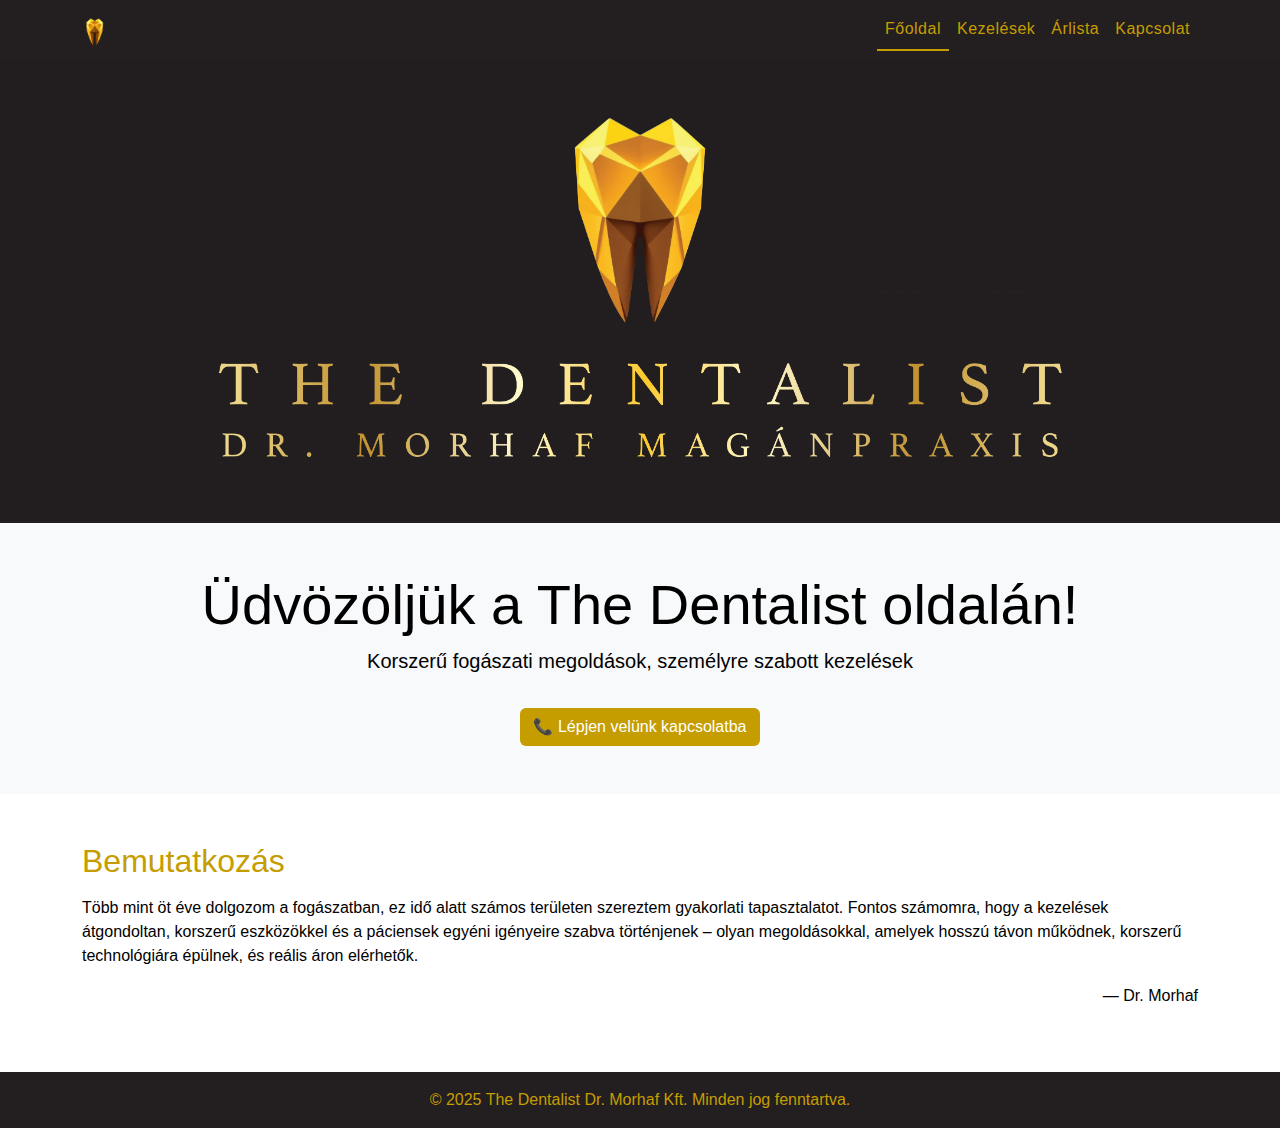
<file: index.html>
<!--Webdesign & fejlesztés: Szani József-->
<!DOCTYPE html>
<html lang="hu">

<head>
  <!-- Alapbeállítások -->
  <meta charset="UTF-8">
  <meta name="viewport" content="width=device-width, initial-scale=1.0">

  <!-- Oldal címe (keresőben, böngészőfülön) -->
  <title>The Dentalist – Modern fogászat Budapesten</title>

  <!-- Keresőoptimalizálás (Google leírás) -->
  <meta name="description" content="Modern, megbízható fogászat Budapesten. Szolgáltatásaink: esztétikai fogászat, szájhigiénia, implantáció.">

  <!-- Open Graph (Facebook, Messenger, stb. megosztáshoz) -->
  <meta property="og:title" content="The Dentalist – Modern fogászat Budapesten">
  <meta property="og:description" content="Esztétikai és korszerű fogászati kezelések bizalommal, Budapesten.">
  <meta property="og:image" content="https://thedentalist.hu/assets/hero.png">
  <meta property="og:url" content="https://thedentalist.hu/index.html">
  <meta property="og:type" content="website">

  <!-- CSS & Design -->
  <link href="https://cdn.jsdelivr.net/npm/bootstrap@5.3.0/dist/css/bootstrap.min.css" rel="stylesheet">
  <link href="assets/style.css" rel="stylesheet">

  <!-- Favicon (böngészőfül ikon) -->
  <link rel="icon" href="assets/logo.png" type="image/png">
</head>

<body>
  <nav class="navbar navbar-expand-lg">
    <div class="container">
      <a class="navbar-brand" href="index.html">
        <img src="assets/logo-transparent.png" alt="The Dentalist logó" height="30" class="d-inline-block align-text-top">
      </a>
      <button class="navbar-toggler" type="button" data-bs-toggle="collapse" data-bs-target="#mainNavbar" aria-controls="mainNavbar" aria-expanded="false" aria-label="Menü">
        <span class="navbar-toggler-icon"></span>
      </button>
      <div class="collapse navbar-collapse" id="mainNavbar">
        <ul class="navbar-nav ms-auto">
          <li class="nav-item"><a class="nav-link active" href="index.html">Főoldal</a></li>
          <li class="nav-item"><a class="nav-link" href="kezelesek.html">Kezelések</a></li>
          <li class="nav-item"><a class="nav-link" href="arlista.html">Árlista</a></li>
          <li class="nav-item"><a class="nav-link" href="kapcsolat.html">Kapcsolat</a></li>
        </ul>
      </div>
    </div>
  </nav>

  <header>
    <img src="assets/hero.jpg" alt="brand-intro" class="img-fluid">
  </header>

  <header class="text-center py-5 bg-light">
    <div class="container">
      <h2 class="display-4">Üdvözöljük a The Dentalist oldalán!</h2>
      <p class="lead">Korszerű fogászati megoldások, személyre szabott kezelések</p>
      <a href="kapcsolat.html" class="btn btn-gold mt-3">📞 Lépjen velünk kapcsolatba</a>
    </div>
  </header>



  <section class="py-5">
    <div class="container">
      <h2 class="section-title">Bemutatkozás</h2>
      <p>Több mint öt éve dolgozom a fogászatban, ez idő alatt számos területen szereztem gyakorlati tapasztalatot.
        Fontos számomra, hogy a kezelések átgondoltan, korszerű eszközökkel és a páciensek egyéni igényeire szabva
        történjenek – olyan megoldásokkal, amelyek hosszú távon működnek, korszerű technológiára épülnek, és reális áron
        elérhetők.</p>
      <p class="text-end">— Dr. Morhaf</p>
    </div>
  </section>

  <footer class="text-center py-3">
    <p class="mb-0">&copy; 2025 The Dentalist Dr. Morhaf Kft. Minden jog fenntartva.</p> 
  </footer>
  
  <script src="https://cdn.jsdelivr.net/npm/bootstrap@5.3.0/dist/js/bootstrap.bundle.min.js"></script>
</body>

</html>
</file>
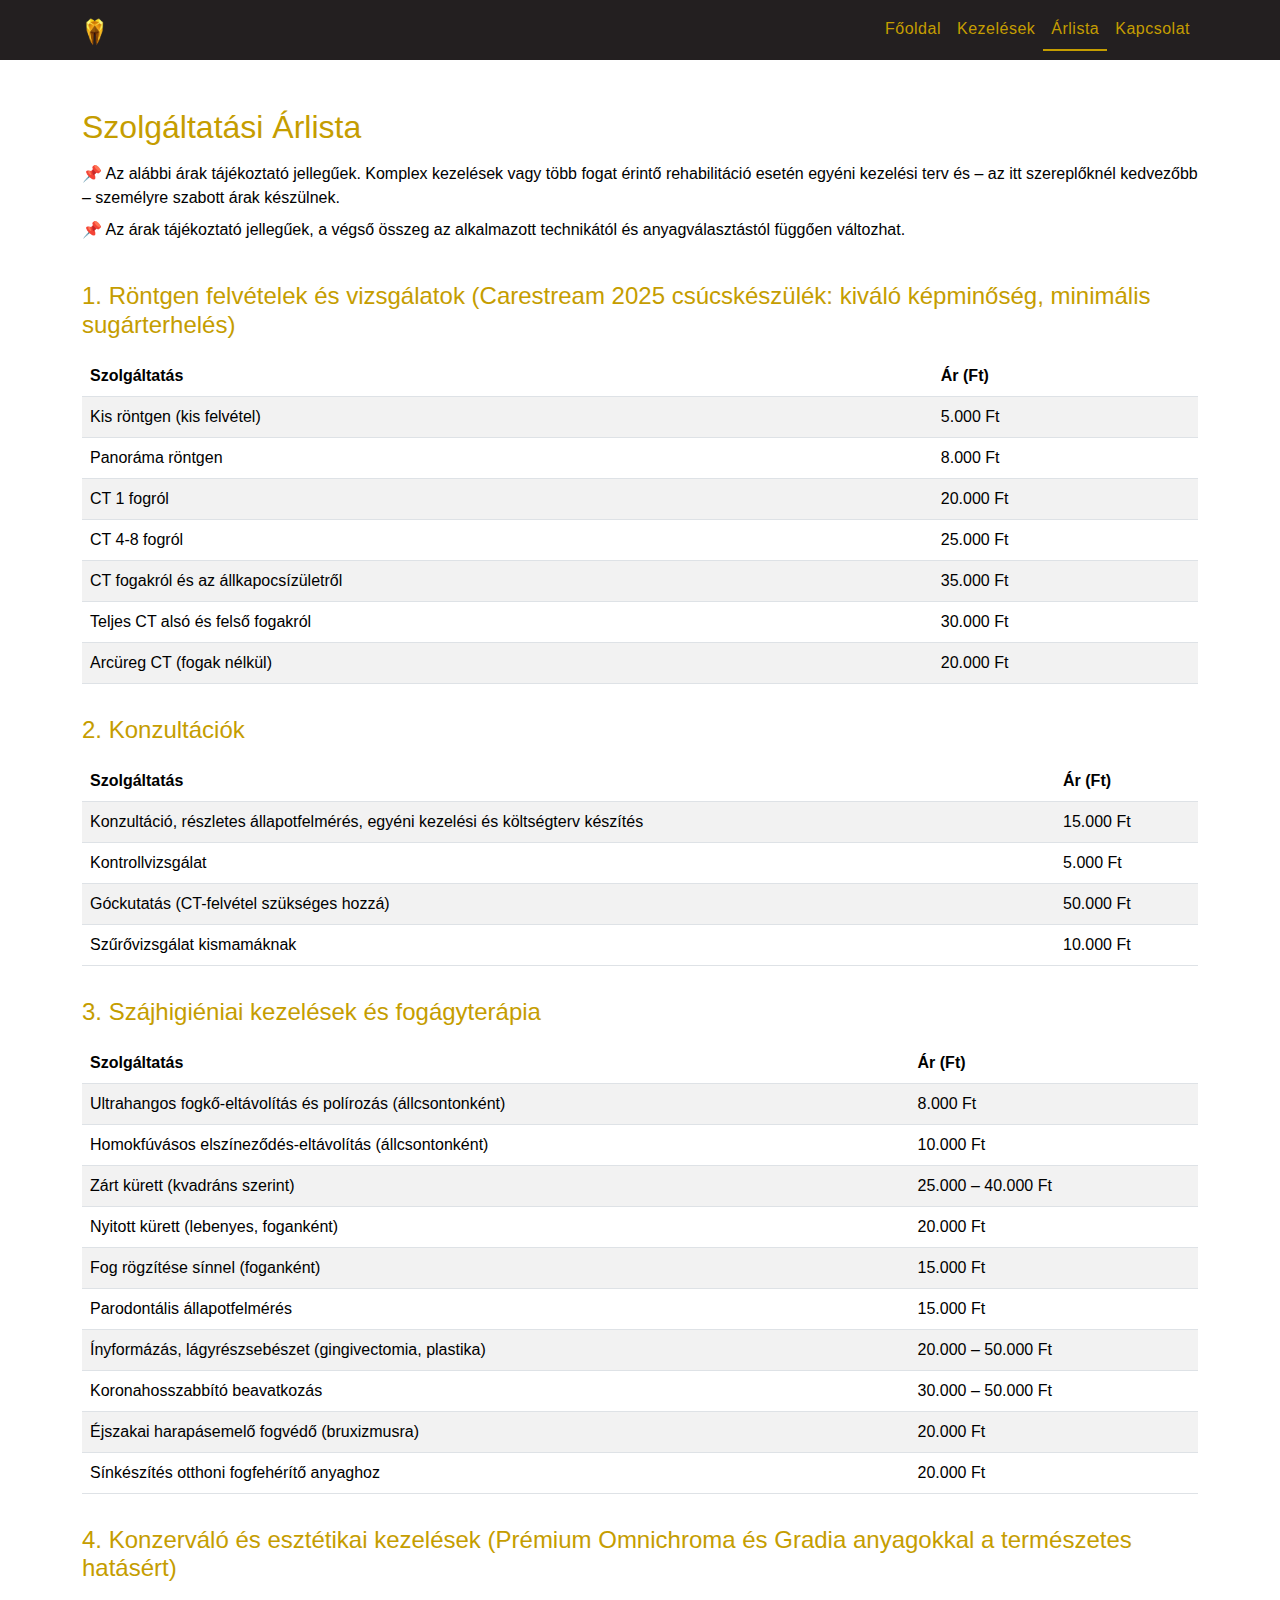
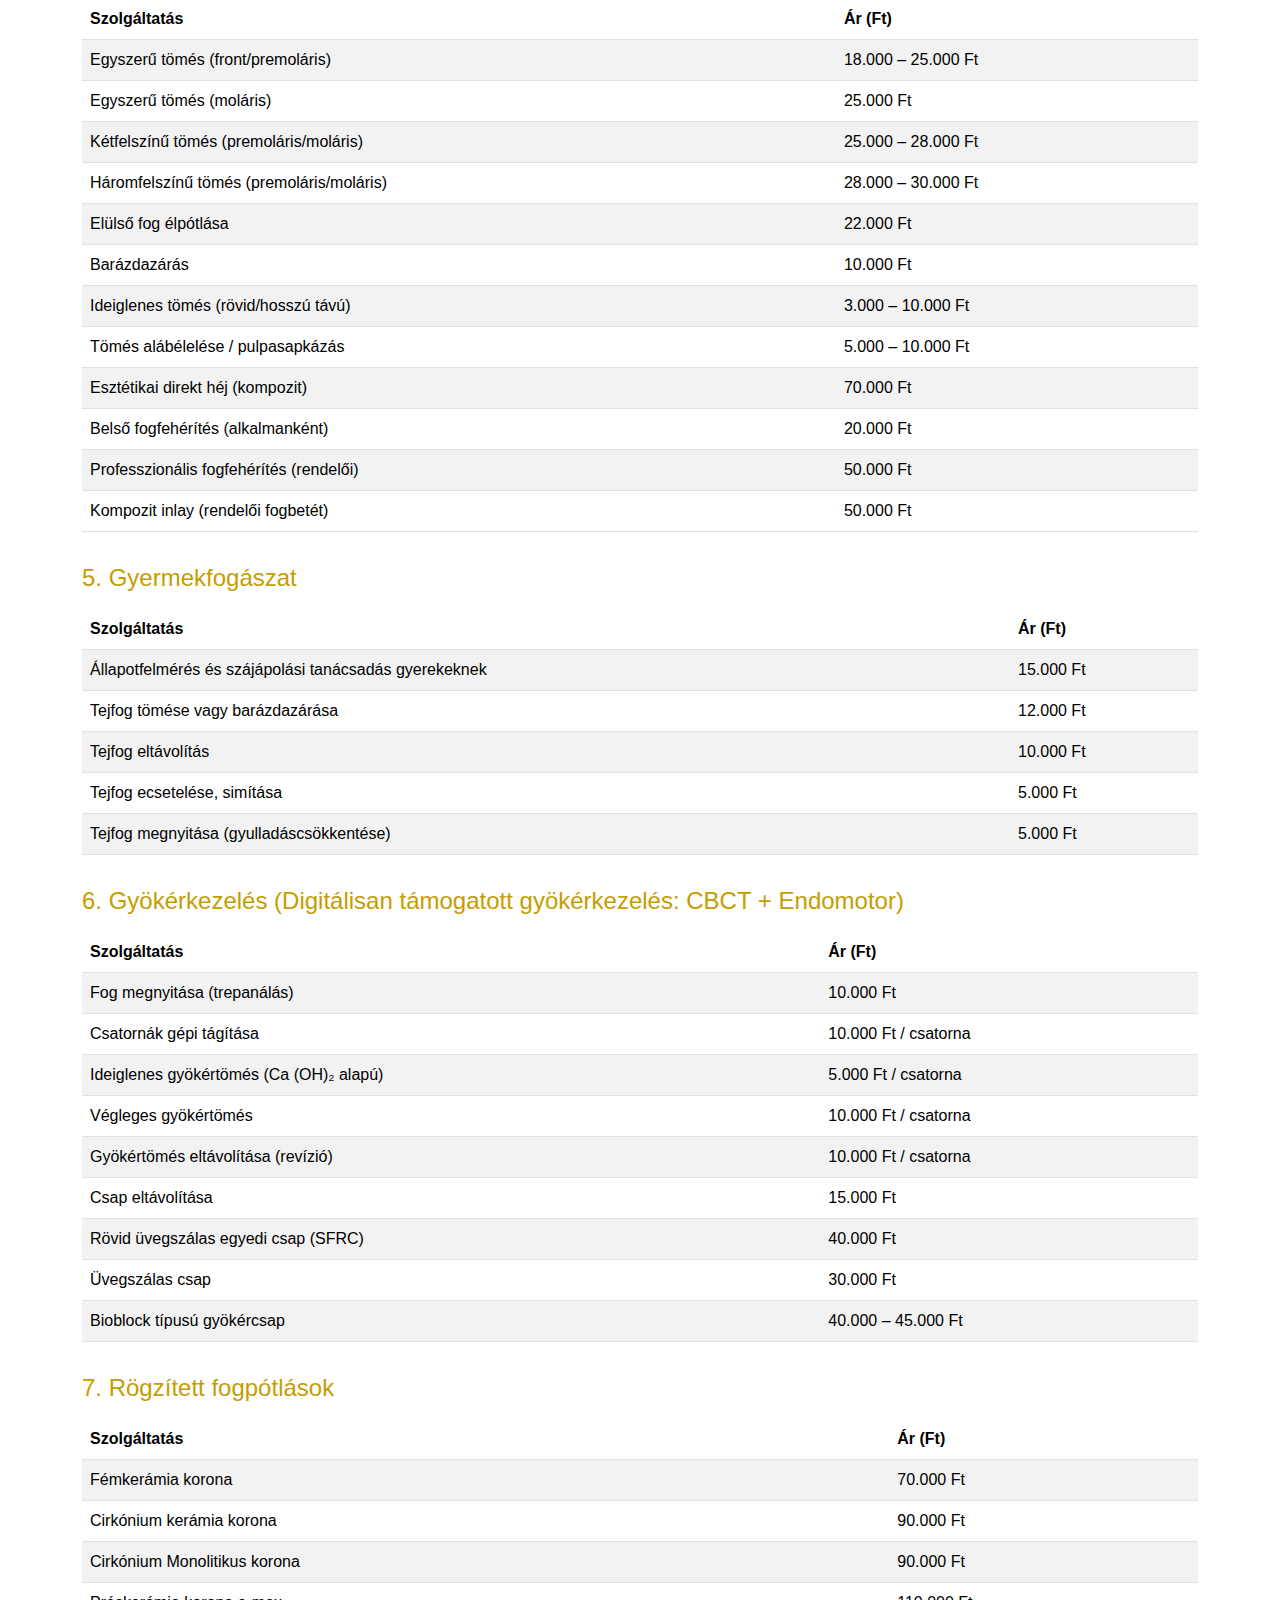
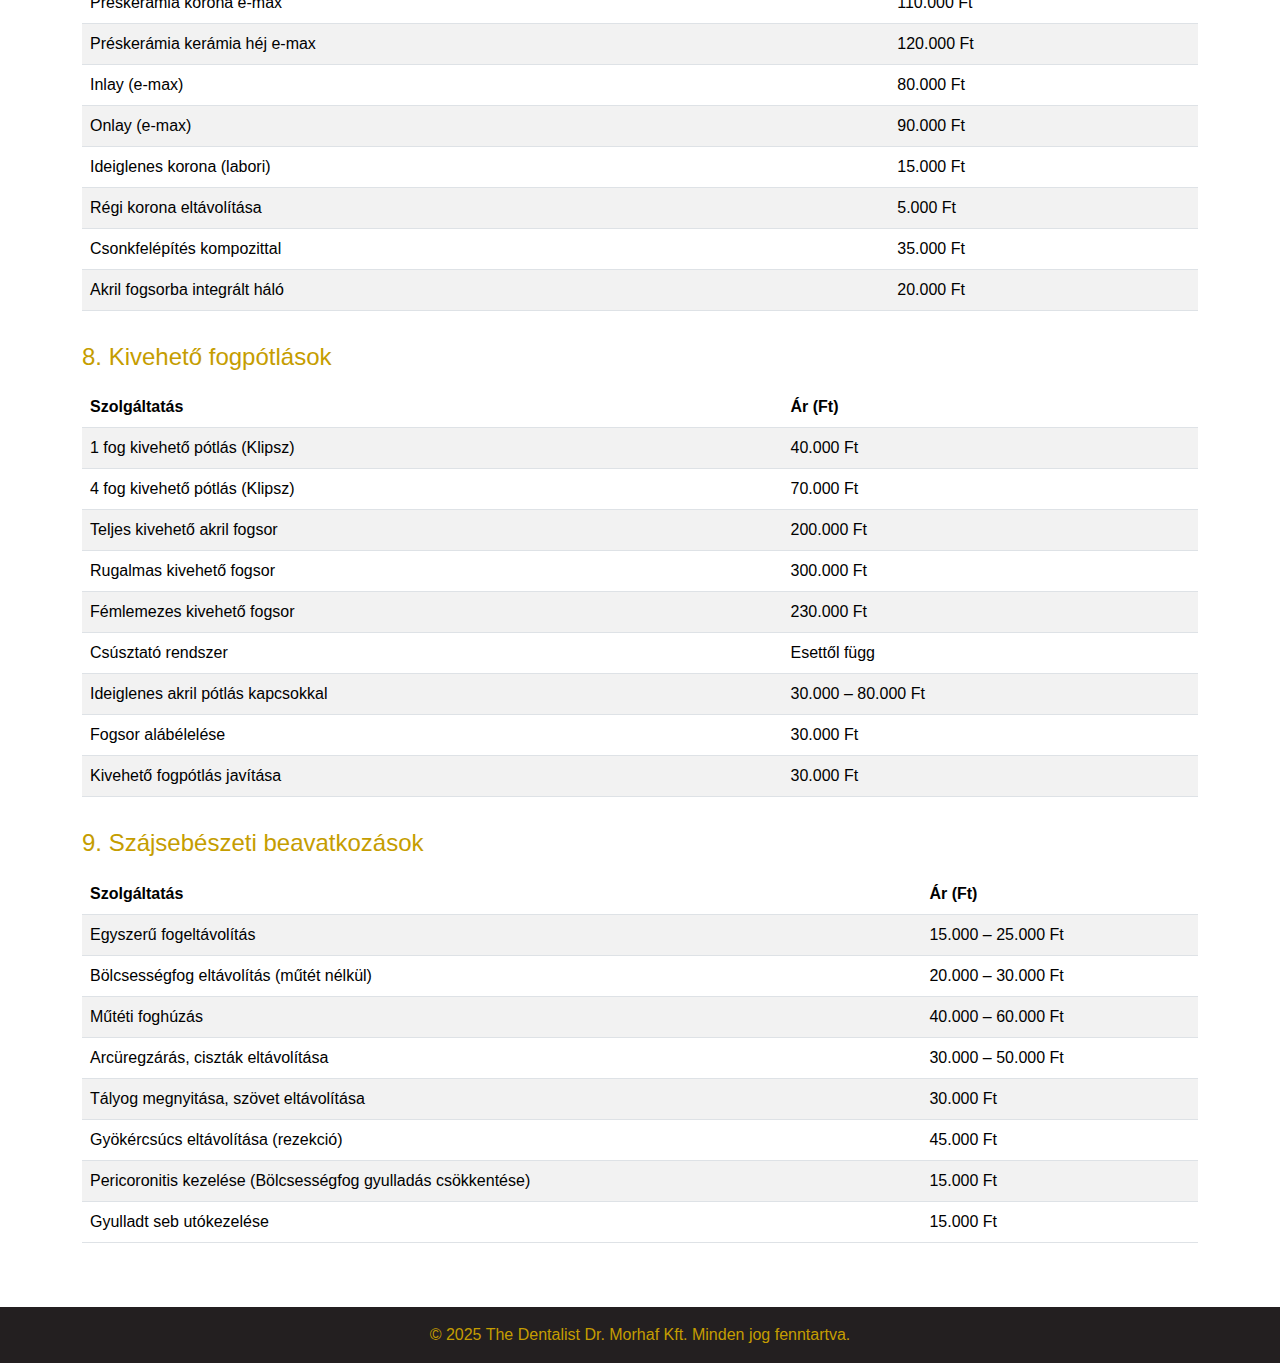
<file: arlista.html>
<!--Webdesign & fejlesztés: Szani József-->
<!DOCTYPE html>
<html lang="hu">

<head>
  <meta charset="UTF-8">
  <meta name="viewport" content="width=device-width, initial-scale=1.0">
  <title>Árlista - The Dentalist</title>
  <link href="https://cdn.jsdelivr.net/npm/bootstrap@5.3.0/dist/css/bootstrap.min.css" rel="stylesheet">
  <link href="assets/style.css" rel="stylesheet">
  <link rel="icon" href="assets/logo.png" type="image/png">
</head>

<body>
  <nav class="navbar navbar-expand-lg">
    <div class="container">
      <a class="navbar-brand" href="index.html">
        <img src="assets/logo-transparent.png" alt="The Dentalist logó" height="30" class="d-inline-block align-text-top">
      </a>
      <button class="navbar-toggler" type="button" data-bs-toggle="collapse" data-bs-target="#mainNavbar" aria-controls="mainNavbar" aria-expanded="false" aria-label="Menü">
        <span class="navbar-toggler-icon"></span>
      </button>
      <div class="collapse navbar-collapse" id="mainNavbar">
        <ul class="navbar-nav ms-auto">
          <li class="nav-item"><a class="nav-link" href="index.html">Főoldal</a></li>
          <li class="nav-item"><a class="nav-link" href="kezelesek.html">Kezelések</a></li>
          <li class="nav-item"><a class="nav-link active" href="arlista.html">Árlista</a></li>
          <li class="nav-item"><a class="nav-link" href="kapcsolat.html">Kapcsolat</a></li>
        </ul>
      </div>
    </div>
  </nav>

  <section class="py-5">
    <div class="container" id="arlista">
      <h2 class="section-title">Szolgáltatási Árlista</h2>
      <p class="mb-2">📌 Az alábbi árak tájékoztató jellegűek. Komplex kezelések vagy több fogat érintő rehabilitáció esetén egyéni kezelési terv és – az itt szereplőknél kedvezőbb – személyre szabott árak készülnek.</p>
      <p class="mb-4">📌 Az árak tájékoztató jellegűek, a végső összeg az alkalmazott technikától és anyagválasztástól függően változhat.</p>

      <div id="price-tables"></div>
    </div>
  </section>

  <footer class="text-center py-3">
    <p class="mb-0">&copy; 2025 The Dentalist Dr. Morhaf Kft. Minden jog fenntartva.</p>
  </footer>

  <script src="https://cdn.jsdelivr.net/npm/bootstrap@5.3.0/dist/js/bootstrap.bundle.min.js"></script>
  <script src="assets/scripts.js"></script>
</body>

</html>
</file>
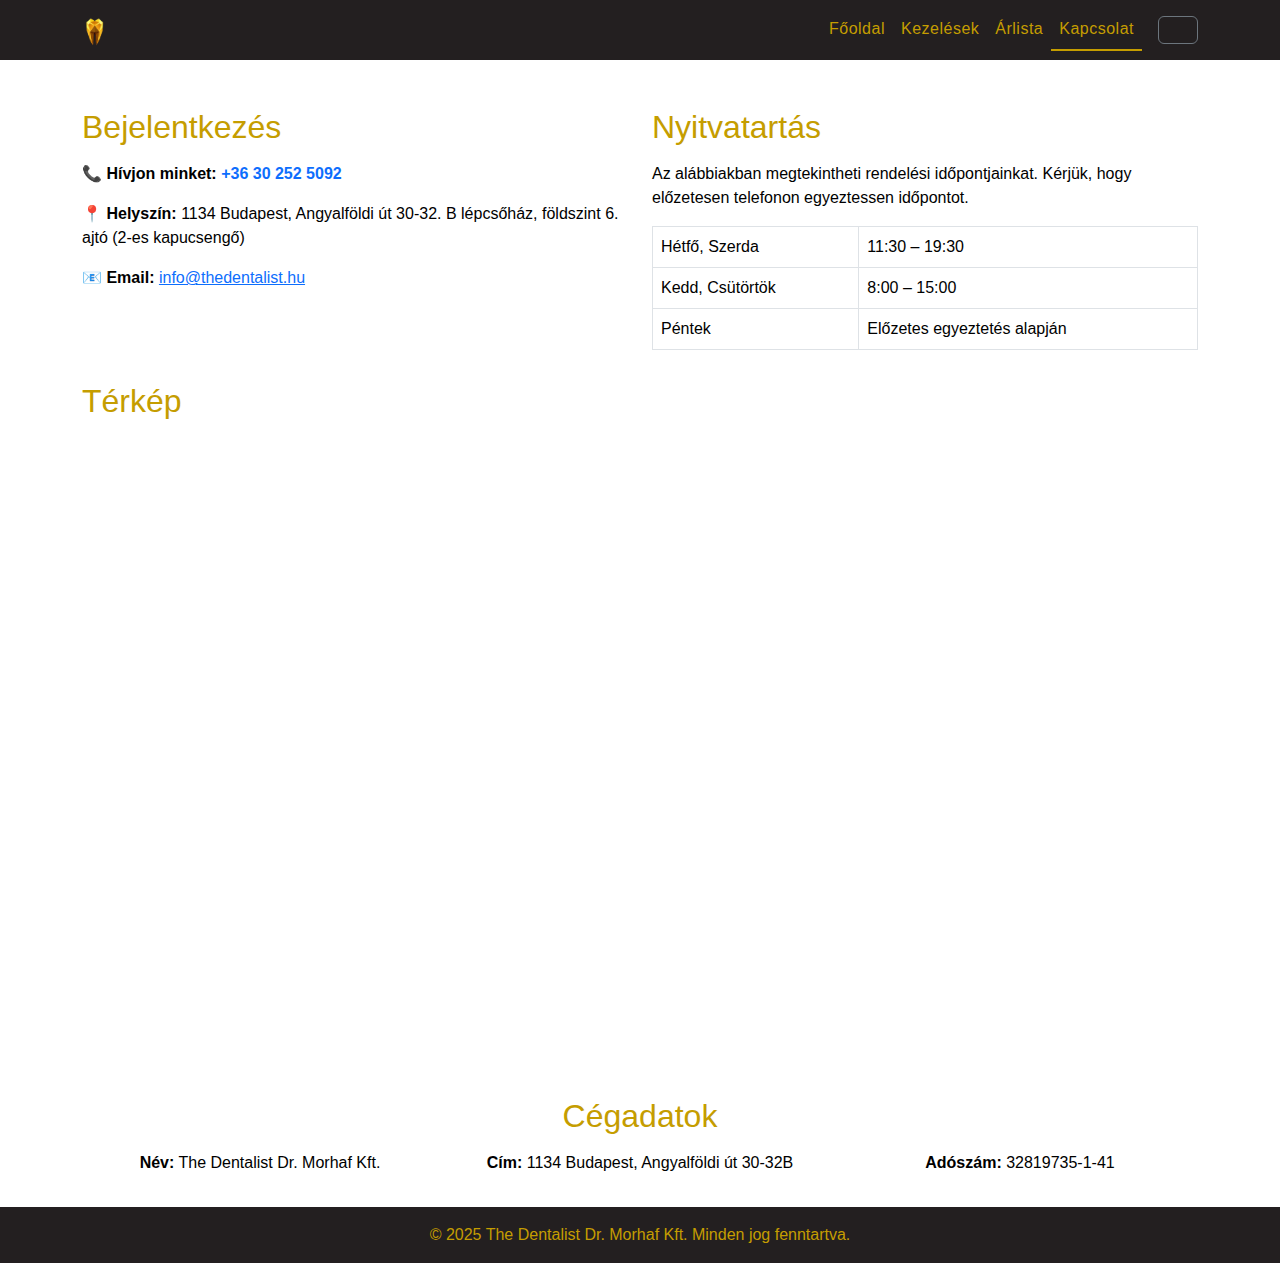
<file: contact.html>
<!--Webdesign & fejlesztés: Szani József-->
<!DOCTYPE html>
<html lang="hu">

<head>
    <meta charset="UTF-8">
    <meta name="viewport" content="width=device-width, initial-scale=1.0">
    <title data-i18n="contact-title">Kapcsolat - The Dentalist</title>
    <link href="https://cdn.jsdelivr.net/npm/bootstrap@5.3.0/dist/css/bootstrap.min.css" rel="stylesheet">
    <link href="assets/style.css" rel="stylesheet">
    <link rel="icon" href="assets/logo.png" type="image/png">
</head>

<body>
    <nav class="navbar navbar-expand-lg">
        <div class="container">
            <a class="navbar-brand" href="index.html">
                <img src="assets/logo-transparent.png" alt="The Dentalist logó" height="30"
                    class="d-inline-block align-text-top">
            </a>
            <button class="navbar-toggler" type="button" data-bs-toggle="collapse" data-bs-target="#mainNavbar"
                aria-controls="mainNavbar" aria-expanded="false" aria-label="Menü">
                <span class="navbar-toggler-icon"></span>
            </button>
            <div class="collapse navbar-collapse" id="mainNavbar">
                <ul class="navbar-nav ms-auto">
                    <li class="nav-item"><a class="nav-link" href="index.html" data-i18n="menu-home">Főoldal</a></li>
                    <li class="nav-item"><a class="nav-link" href="treatments.html" data-i18n="menu-treatments">Kezelések</a>
                    </li>
                    <li class="nav-item"><a class="nav-link" href="prices.html" data-i18n="menu-prices">Árlista</a>
                    </li>
                    <li class="nav-item"><a class="nav-link active" href="contact.html" data-i18n="menu-contact">Kapcsolat</a>
                    </li>
                </ul>
                <div class="d-flex ms-3">
                    <button id="lang-toggle" class="btn btn-outline-secondary lang-btn"></button>
                </div>
            </div>
        </div>
    </nav>

    <div class="container pt-5">
        <div class="row g-4">
            <div class="col-md-6">
                <h2 class="section-title" data-i18n="contact-booking-title">Bejelentkezés</h2>
                <p><strong data-i18n="contact-phone-label">📞 Hívjon minket:</strong> <a href="tel:+36302525092" class="phone-link">+36 30 252 5092</a>
                </p>
                <p><strong data-i18n="contact-location-label">📍 Helyszín:</strong> <span data-i18n="contact-location">1134 Budapest, Angyalföldi út 30-32. B lépcsőház, földszint 6. ajtó (2-es kapucsengő)</span>
                </p>
                <p><strong data-i18n="contact-email-label">📧 Email:</strong> <a href="mailto:info@thedentalist.hu">info@thedentalist.hu</a>
                </p>
            </div>
            <div class="col-md-6">
                <h2 class="section-title" data-i18n="contact-hours-title">Nyitvatartás</h2>
                <p data-i18n="contact-hours-intro">Az alábbiakban megtekintheti rendelési időpontjainkat. Kérjük, hogy előzetesen telefonon egyeztessen időpontot.</p>
                <table class="table table-bordered" id="nyitvatartas">
                    <tbody>
                        <tr>
                            <td data-i18n="contact-hours-monwed">Hétfő, Szerda</td>
                            <td data-i18n="contact-hours-monwed-time">11:30 – 19:30</td>
                        </tr>
                        <tr>
                            <td data-i18n="contact-hours-tuethu">Kedd, Csütörtök</td>
                            <td data-i18n="contact-hours-tuethu-time">8:00 – 15:00</td>
                        </tr>
                        <tr>
                            <td data-i18n="contact-hours-fri">Péntek</td>
                            <td data-i18n="contact-hours-fri-time">Előzetes egyeztetés alapján</td>
                        </tr>
                    </tbody>
                </table>
            </div>
        </div>
    </div>

    <section class="py-3">
        <div class="container">
            <h2 class="section-title" data-i18n="contact-map-title">Térkép</h2>
            <div class="ratio ratio-16x9">
                <iframe
                    src="https://www.google.com/maps/embed?pb=!1m18!1m12!1m3!1d2693.9613123686468!2d19.067287900000004!3d47.5296162!2m3!1f0!2f0!3f0!3m2!1i1024!2i768!4f13.1!3m3!1m2!1s0x4741db8c02c00a5b%3A0x36f20b81feb7e1c0!2sThe%20Dentalist%20Dr.%20Morhaf%20Mag%C3%A1npraxis!5e0!3m2!1hu!2hu!4v1756057943452!5m2!1hu!2hu"
                    style="border:0;" allowfullscreen="" loading="lazy" referrerpolicy="no-referrer-when-downgrade">
                </iframe>
            </div>
        </div>
    </section>

    <section class="py-3">
        <div class="container">
            <h2 class="section-title text-center" data-i18n="contact-company-title">Cégadatok</h2>
            <div class="row text-center">
                <div class="col-12 col-md-4">
                    <p><strong data-i18n="contact-company-name-label">Név:</strong> <span data-i18n="contact-company-name">The Dentalist Dr. Morhaf Kft.</span>
                    </p>
                </div>
                <div class="col-12 col-md-4">
                    <p><strong data-i18n="contact-company-address-label">Cím:</strong> <span data-i18n="contact-company-address">1134 Budapest, Angyalföldi út 30-32B</span>
                    </p>
                </div>
                <div class="col-12 col-md-4">
                    <p><strong data-i18n="contact-company-tax-label">Adószám:</strong> <span data-i18n="contact-company-tax">32819735-1-41</span>
                    </p>
                </div>
            </div>
        </div>
    </section>

    <footer class="text-center py-3">
        <p class="mb-0" data-i18n="footer-text">&copy; 2025 The Dentalist Dr. Morhaf Kft. Minden jog fenntartva.</p>
    </footer>

    <script src="https://cdn.jsdelivr.net/npm/bootstrap@5.3.0/dist/js/bootstrap.bundle.min.js"></script>
    <script src="assets/index_script.js"></script>
</body>

</html>
</file>
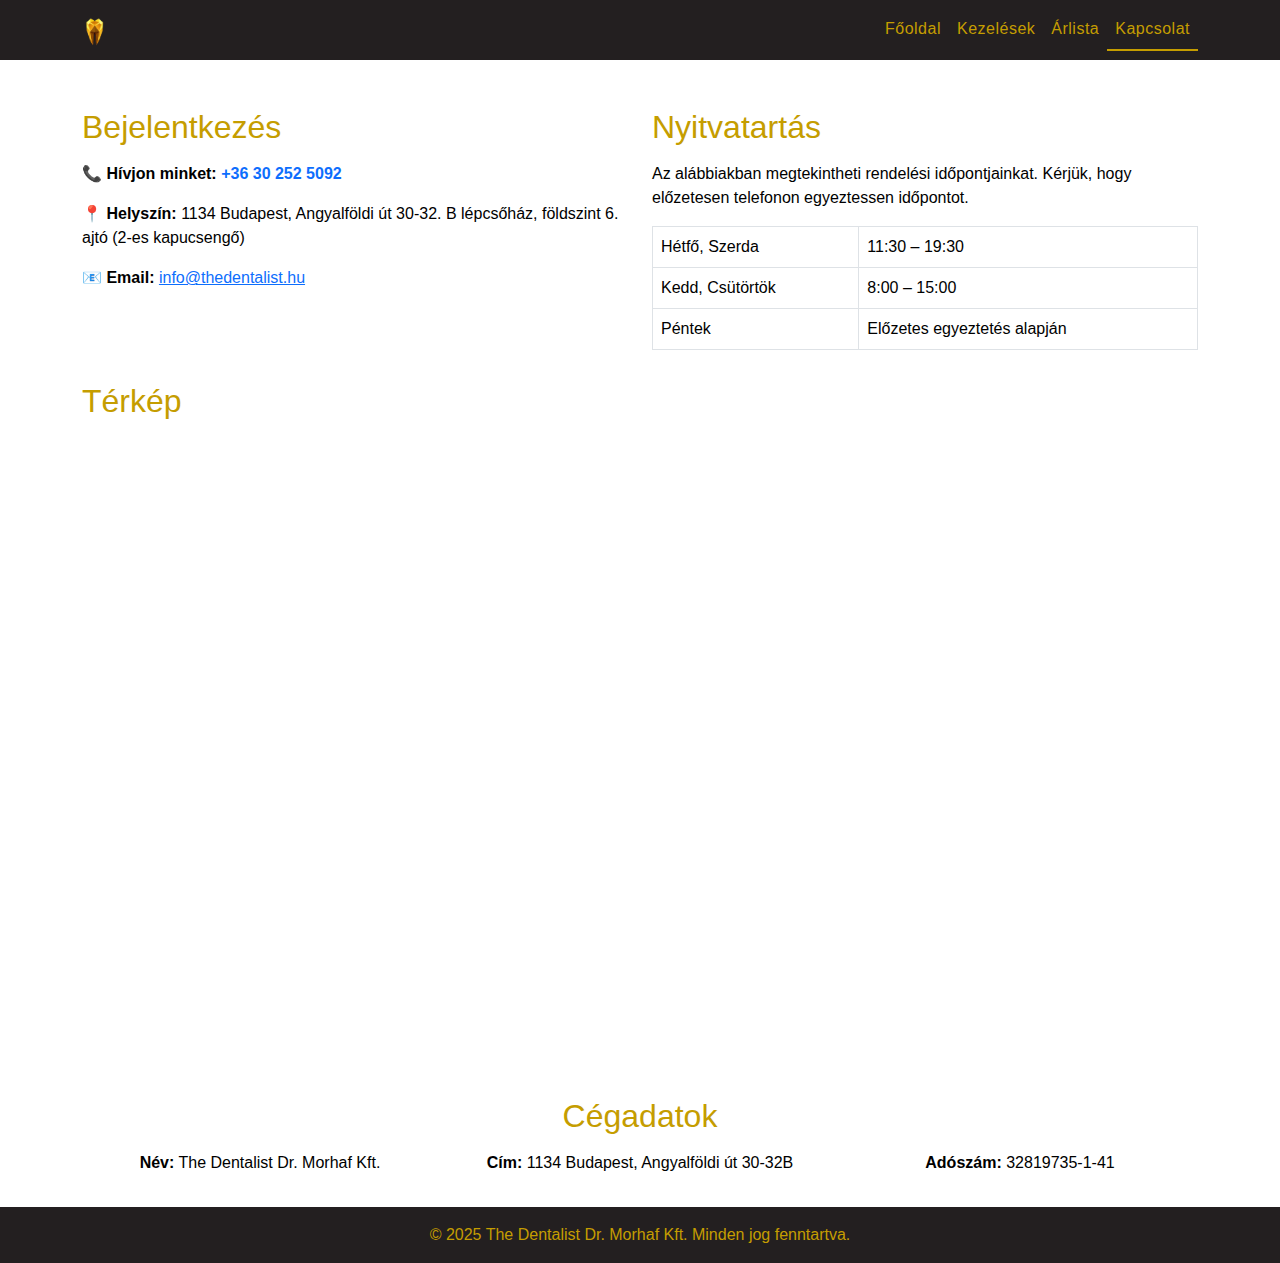
<file: kapcsolat.html>
<!--Webdesign & fejlesztés: Szani József-->
<!DOCTYPE html>
<html lang="hu">

<head>
    <meta charset="UTF-8">
    <meta name="viewport" content="width=device-width, initial-scale=1.0">
    <title>Elérhetőség - The Dentalist</title>
    <link href="https://cdn.jsdelivr.net/npm/bootstrap@5.3.0/dist/css/bootstrap.min.css" rel="stylesheet">
    <link href="assets/style.css" rel="stylesheet">
    <link rel="icon" href="assets/logo.png" type="image/png">
</head>

<body>
    <nav class="navbar navbar-expand-lg">
        <div class="container">
            <a class="navbar-brand" href="index.html">
                <img src="assets/logo-transparent.png" alt="The Dentalist logó" height="30"
                    class="d-inline-block align-text-top">
            </a>
            <button class="navbar-toggler" type="button" data-bs-toggle="collapse" data-bs-target="#mainNavbar"
                aria-controls="mainNavbar" aria-expanded="false" aria-label="Menü">
                <span class="navbar-toggler-icon"></span>
            </button>
            <div class="collapse navbar-collapse" id="mainNavbar">
                <ul class="navbar-nav ms-auto">
                    <li class="nav-item"><a class="nav-link" href="index.html">Főoldal</a></li>
                    <li class="nav-item"><a class="nav-link" href="kezelesek.html">Kezelések</a></li>
                    <li class="nav-item"><a class="nav-link" href="arlista.html">Árlista</a></li>
                    <li class="nav-item"><a class="nav-link active" href="kapcsolat.html">Kapcsolat</a></li>
                </ul>
            </div>
        </div>
    </nav>

    <div class="container pt-5">
        <div class="row g-4">
            <div class="col-md-6">
                <h2 class="section-title">Bejelentkezés</h2>
                <p><strong>📞 Hívjon minket:</strong> <a href="tel:+36302525092" class="phone-link">+36 30 252 5092</a></p>
                <p><strong>📍 Helyszín:</strong> 1134 Budapest, Angyalföldi út 30-32.
                    B lépcsőház, földszint 6. ajtó (2-es kapucsengő)</p>
                <p><strong>📧 Email:</strong> <a href="mailto:info@thedentalist.hu">info@thedentalist.hu</a></p>
            </div>
            <div class="col-md-6">
                <h2 class="section-title">Nyitvatartás</h2>
                <p>Az alábbiakban megtekintheti rendelési időpontjainkat. Kérjük, hogy előzetesen telefonon egyeztessen
                    időpontot.</p>
                <table class="table table-bordered" id="nyitvatartas">
                    <tbody>
                        <tr>
                            <td>Hétfő, Szerda</td>
                            <td>11:30 – 19:30</td>
                        </tr>
                        <tr>
                            <td>Kedd, Csütörtök</td>
                            <td>8:00 – 15:00</td>
                        </tr>
                        <tr>
                            <td>Péntek</td>
                            <td>Előzetes egyeztetés alapján</td>
                        </tr>
                    </tbody>
                </table>
            </div>
        </div>
    </div>

    <section class="py-3">
        <div class="container">
            <h2 class="section-title">Térkép</h2>
            <div class="ratio ratio-16x9">
                <iframe src="https://www.google.com/maps?q=Angyalföldi+út+30-32,+Budapest&output=embed" allowfullscreen
                    loading="lazy" referrerpolicy="no-referrer-when-downgrade" style="border:0;">
                </iframe>
            </div>
        </div>
    </section>

    <section class="py-3">
        <div class="container">
            <h2 class="section-title text-center">Cégadatok</h2>
            <div class="row text-center">
                <div class="col-12 col-md-4">
                    <p><strong>Név:</strong> The Dentalist Dr. Morhaf Kft.</p>
                </div>
                <div class="col-12 col-md-4">
                    <p><strong>Cím:</strong> 1134 Budapest, Angyalföldi út 30-32B</p>
                </div>
                <div class="col-12 col-md-4">
                    <p><strong>Adószám:</strong> 32819735-1-41</p>
                </div>
            </div>
        </div>
    </section>

    <footer class="text-center py-3">
        <p class="mb-0">&copy; 2025 The Dentalist Dr. Morhaf Kft. Minden jog fenntartva.</p>
    </footer>

    <script src="https://cdn.jsdelivr.net/npm/bootstrap@5.3.0/dist/js/bootstrap.bundle.min.js"></script>
</body>

</html>
</file>
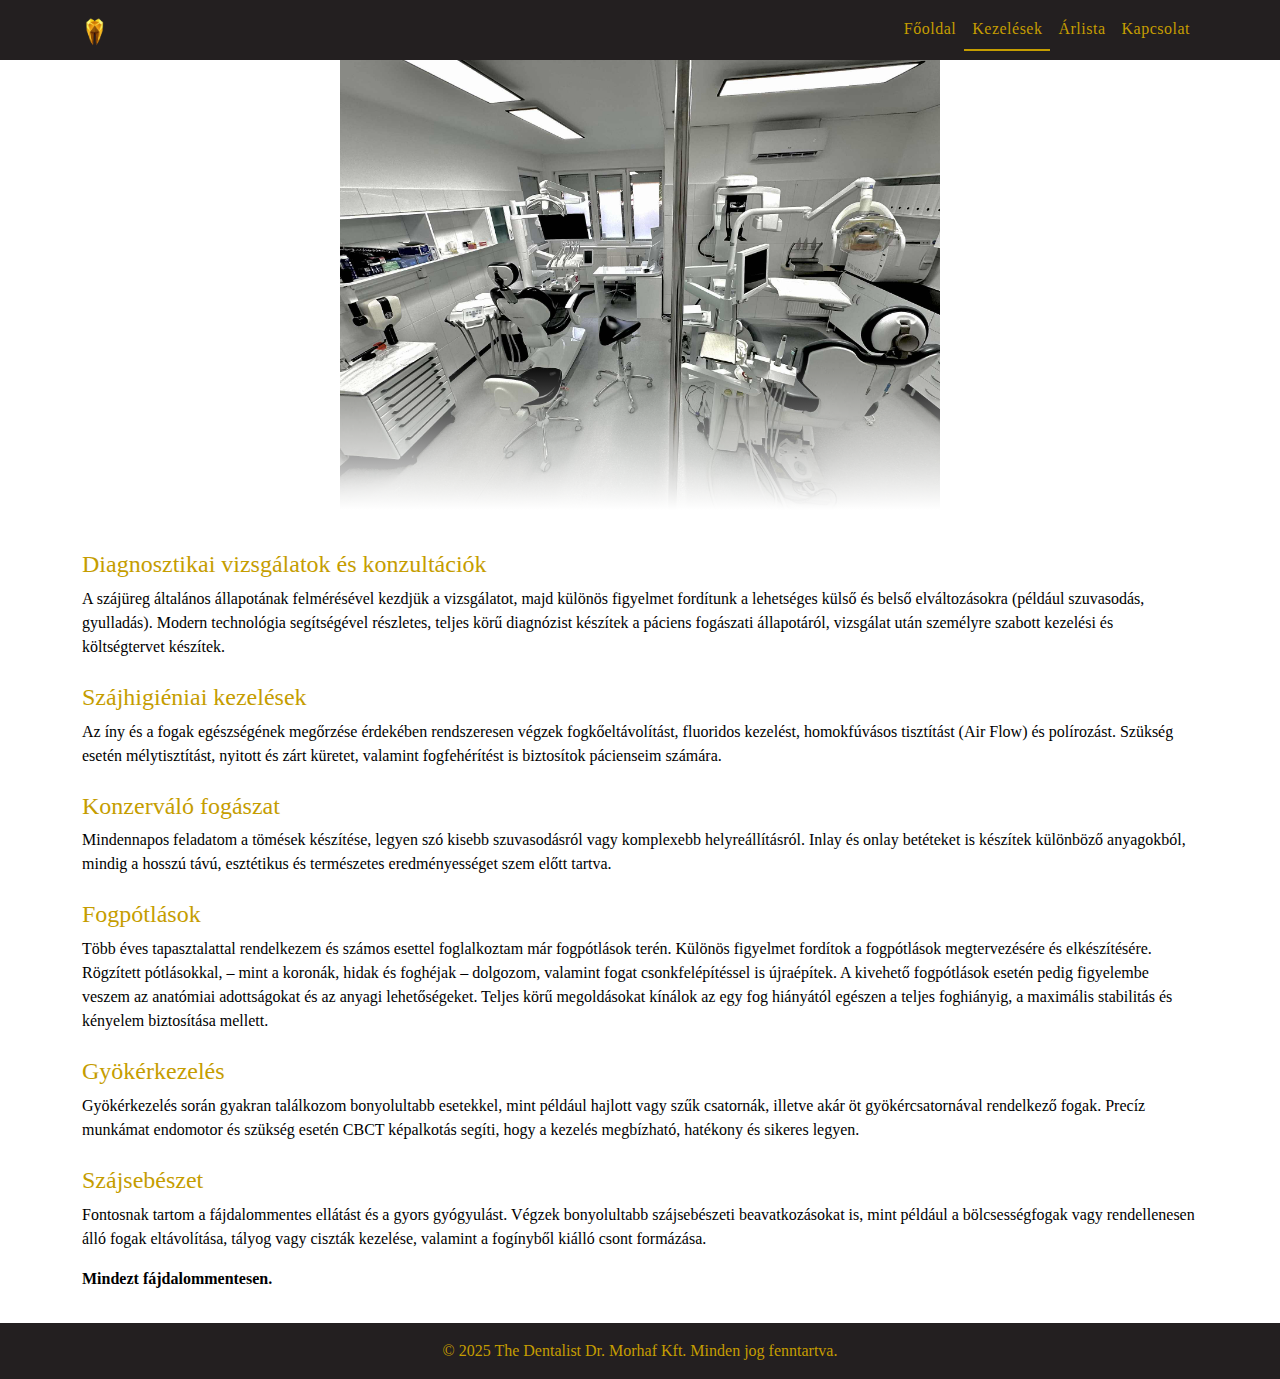
<file: kezelesek.html>
<!--Webdesign & fejlesztés: Szani József-->
<!DOCTYPE html>
<html lang="hu">

<head>
  <meta charset="UTF-8">
  <meta name="viewport" content="width=device-width, initial-scale=1.0">
  <title>Kezelések - The Dentalist</title>
  <link href="https://cdn.jsdelivr.net/npm/bootstrap@5.3.0/dist/css/bootstrap.min.css" rel="stylesheet">
  <link href="assets/style.css" rel="stylesheet">
  <link rel="icon" href="assets/logo.png" type="image/png">
  <style>
    body,
    body * {
      font-family: 'Times New Roman', Times, serif !important;
    }
  </style>
</head>

<body>
  <nav class="navbar navbar-expand-lg">
    <div class="container">
      <a class="navbar-brand" href="index.html">
        <img src="assets/logo-transparent.png" alt="The Dentalist logó" height="30"
          class="d-inline-block align-text-top">
      </a>
      <button class="navbar-toggler" type="button" data-bs-toggle="collapse" data-bs-target="#mainNavbar"
        aria-controls="mainNavbar" aria-expanded="false" aria-label="Menü">
        <span class="navbar-toggler-icon"></span>
      </button>
      <div class="collapse navbar-collapse" id="mainNavbar">
        <ul class="navbar-nav ms-auto">
          <li class="nav-item"><a class="nav-link" href="index.html">Főoldal</a></li>
          <li class="nav-item"><a class="nav-link active" href="kezelesek.html">Kezelések</a></li>
          <li class="nav-item"><a class="nav-link" href="arlista.html">Árlista</a></li>
          <li class="nav-item"><a class="nav-link" href="kapcsolat.html">Kapcsolat</a></li>
        </ul>
      </div>
    </div>
  </nav>

  <header>
    <div class="fade-image" style="position: relative; overflow: hidden;">
      <img src="assets/clinic.jpg" class="img-fluid header-image" alt="Rendelő">
      <div id="fade"></div>
    </div>
  </header>

  <section class="py-3">
    <div class="container">
      <h4 class="gold-text mt-4">Diagnosztikai vizsgálatok és konzultációk</h4>
      <p>
        A szájüreg általános állapotának felmérésével kezdjük a vizsgálatot, majd különös figyelmet fordítunk a
        lehetséges külső és belső elváltozásokra (például szuvasodás, gyulladás). Modern technológia segítségével
        részletes, teljes körű diagnózist készítek a páciens fogászati állapotáról, vizsgálat után személyre szabott
        kezelési és költségtervet készítek.
      </p>

      <h4 class="gold-text mt-4">Szájhigiéniai kezelések</h4>
      <p>
        Az íny és a fogak egészségének megőrzése érdekében rendszeresen végzek fogkőeltávolítást, fluoridos kezelést,
        homokfúvásos tisztítást (Air Flow) és polírozást. Szükség esetén mélytisztítást, nyitott és zárt küretet,
        valamint fogfehérítést is biztosítok pácienseim számára.
      </p>

      <h4 class="gold-text mt-4">Konzerváló fogászat</h4>
      <p>
        Mindennapos feladatom a tömések készítése, legyen szó kisebb szuvasodásról vagy komplexebb helyreállításról.
        Inlay és onlay betéteket is készítek különböző anyagokból, mindig a hosszú távú, esztétikus és természetes
        eredményességet szem előtt tartva.
      </p>

      <h4 class="gold-text mt-4">Fogpótlások</h4>
      <p>
        Több éves tapasztalattal rendelkezem és számos esettel foglalkoztam már fogpótlások terén. Különös figyelmet
        fordítok a fogpótlások megtervezésére és elkészítésére. Rögzített pótlásokkal, – mint a koronák, hidak és
        foghéjak – dolgozom, valamint fogat csonkfelépítéssel is újraépítek. A kivehető fogpótlások esetén pedig
        figyelembe veszem az anatómiai adottságokat és az anyagi lehetőségeket. Teljes körű megoldásokat kínálok az egy
        fog hiányától egészen a teljes foghiányig, a maximális stabilitás és kényelem biztosítása mellett.
      </p>

      <h4 class="gold-text mt-4">Gyökérkezelés</h4>
      <p>
        Gyökérkezelés során gyakran találkozom bonyolultabb esetekkel, mint például hajlott vagy szűk csatornák, illetve
        akár öt gyökércsatornával rendelkező fogak. Precíz munkámat endomotor és szükség esetén CBCT képalkotás segíti,
        hogy a kezelés megbízható, hatékony és sikeres legyen.
      </p>

      <h4 class="gold-text mt-4">Szájsebészet</h4>
      <p>
        Fontosnak tartom a fájdalommentes ellátást és a gyors gyógyulást. Végzek bonyolultabb szájsebészeti
        beavatkozásokat is, mint például a bölcsességfogak vagy rendellenesen álló fogak eltávolítása, tályog vagy
        ciszták kezelése, valamint a fogínyből kiálló csont formázása.
      </p>
      <p><strong>Mindezt fájdalommentesen.</strong></p>
    </div>
  </section>

  <footer class="text-center py-3">
    <p class="mb-0">&copy; 2025 The Dentalist Dr. Morhaf Kft. Minden jog fenntartva.</p>
  </footer>

  <script src="https://cdn.jsdelivr.net/npm/bootstrap@5.3.0/dist/js/bootstrap.bundle.min.js"></script>
</body>

</html>
</file>
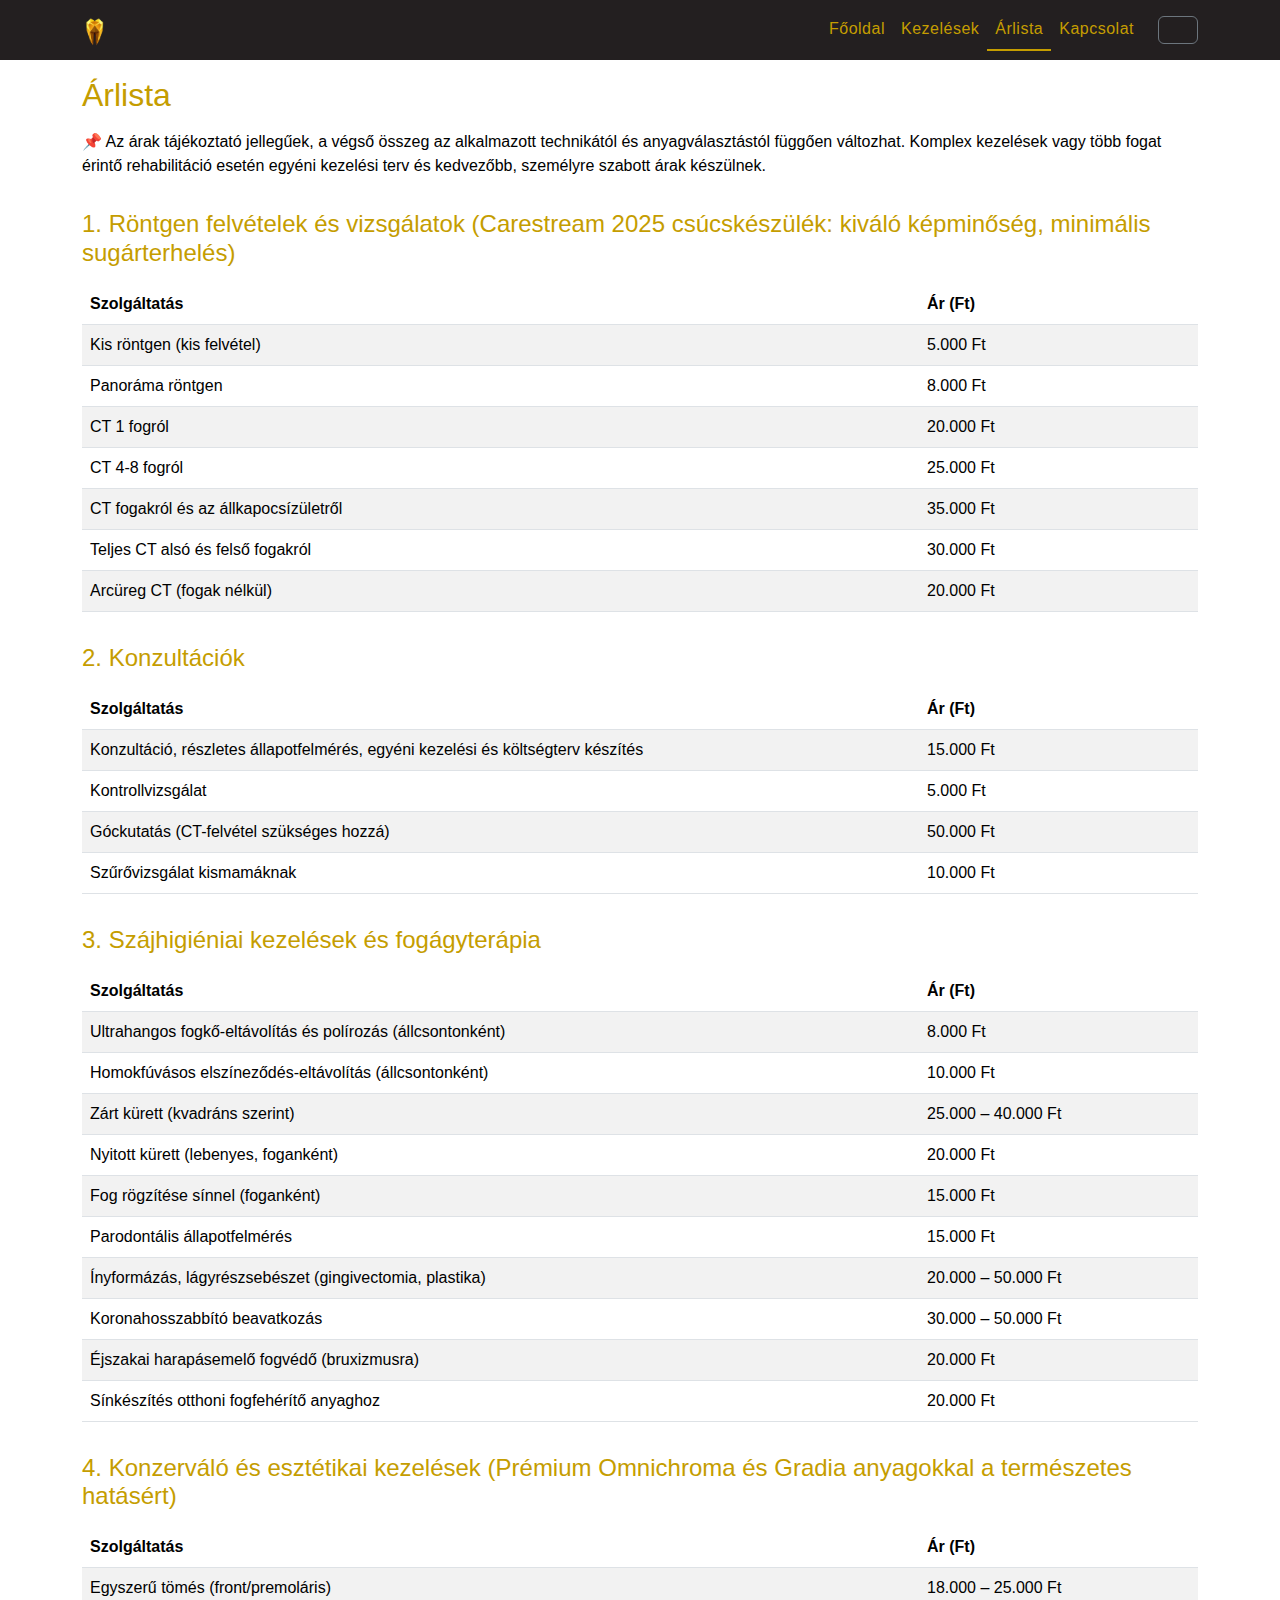
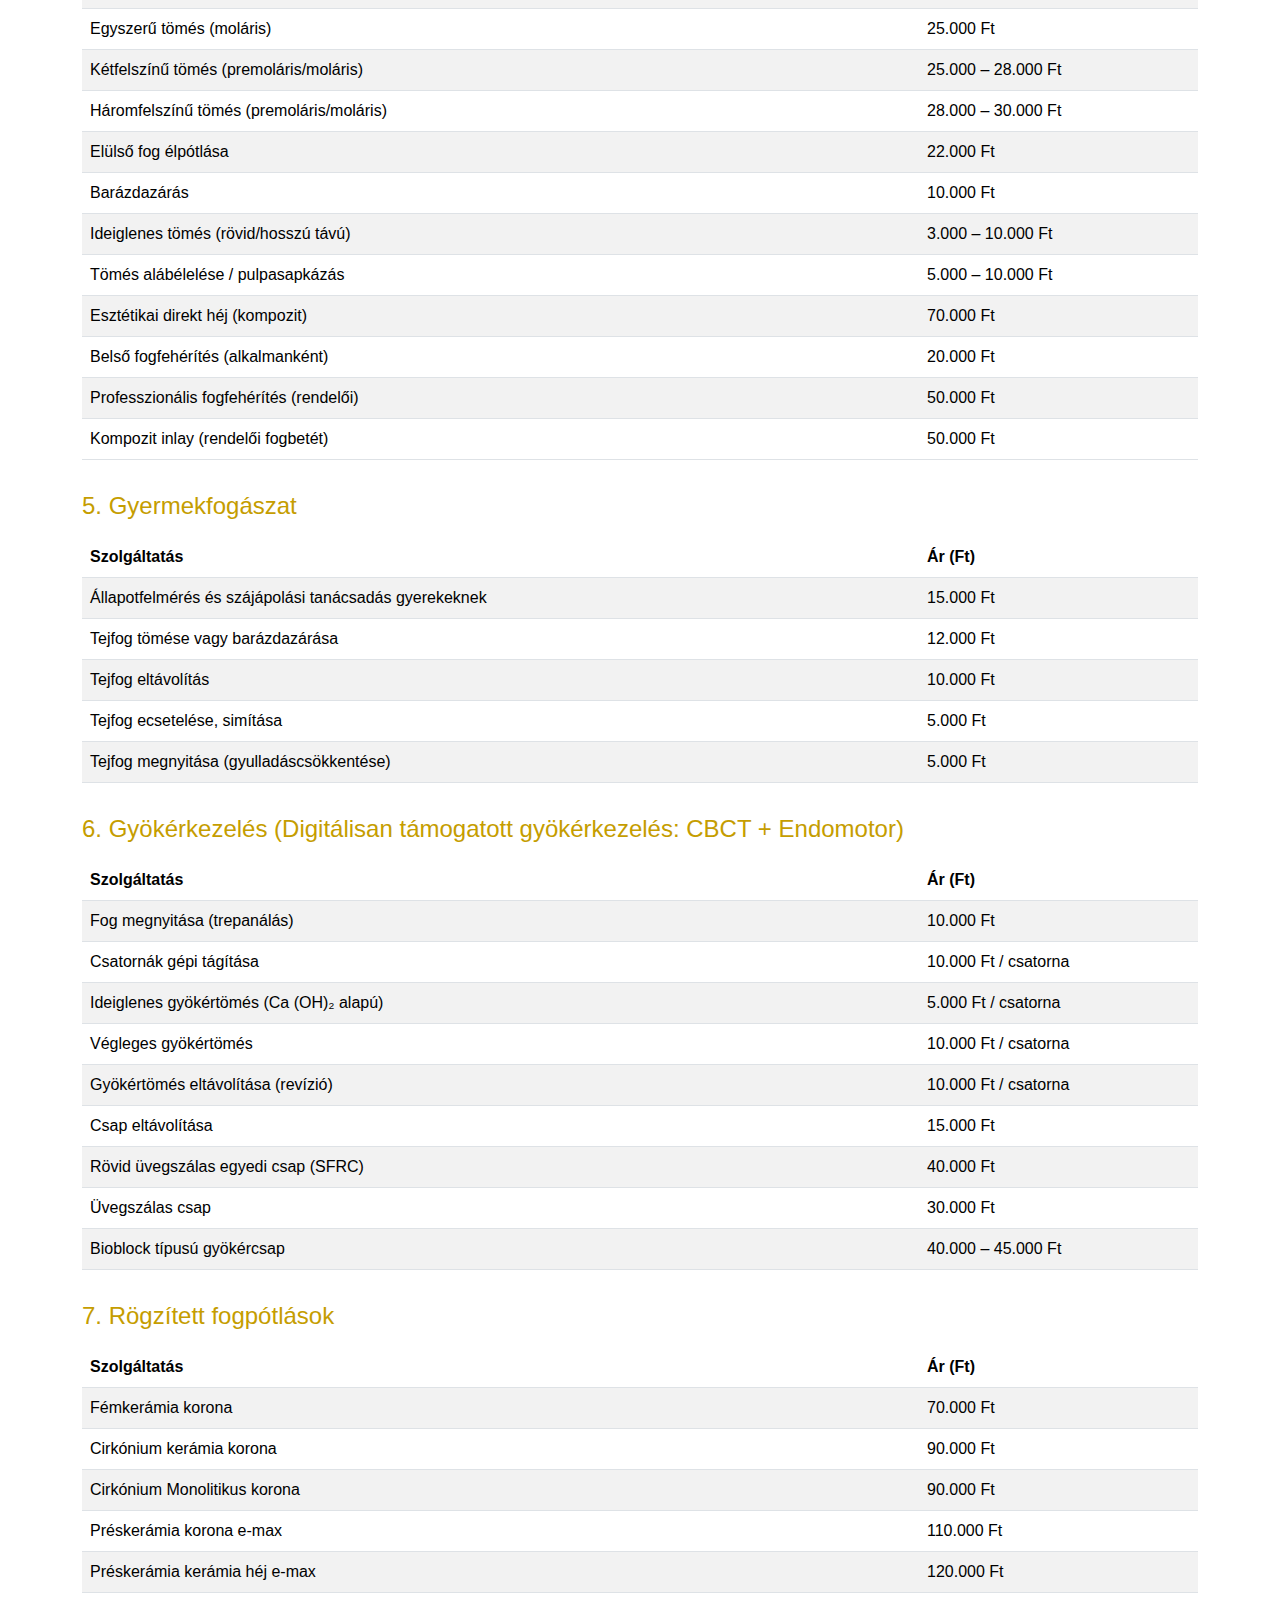
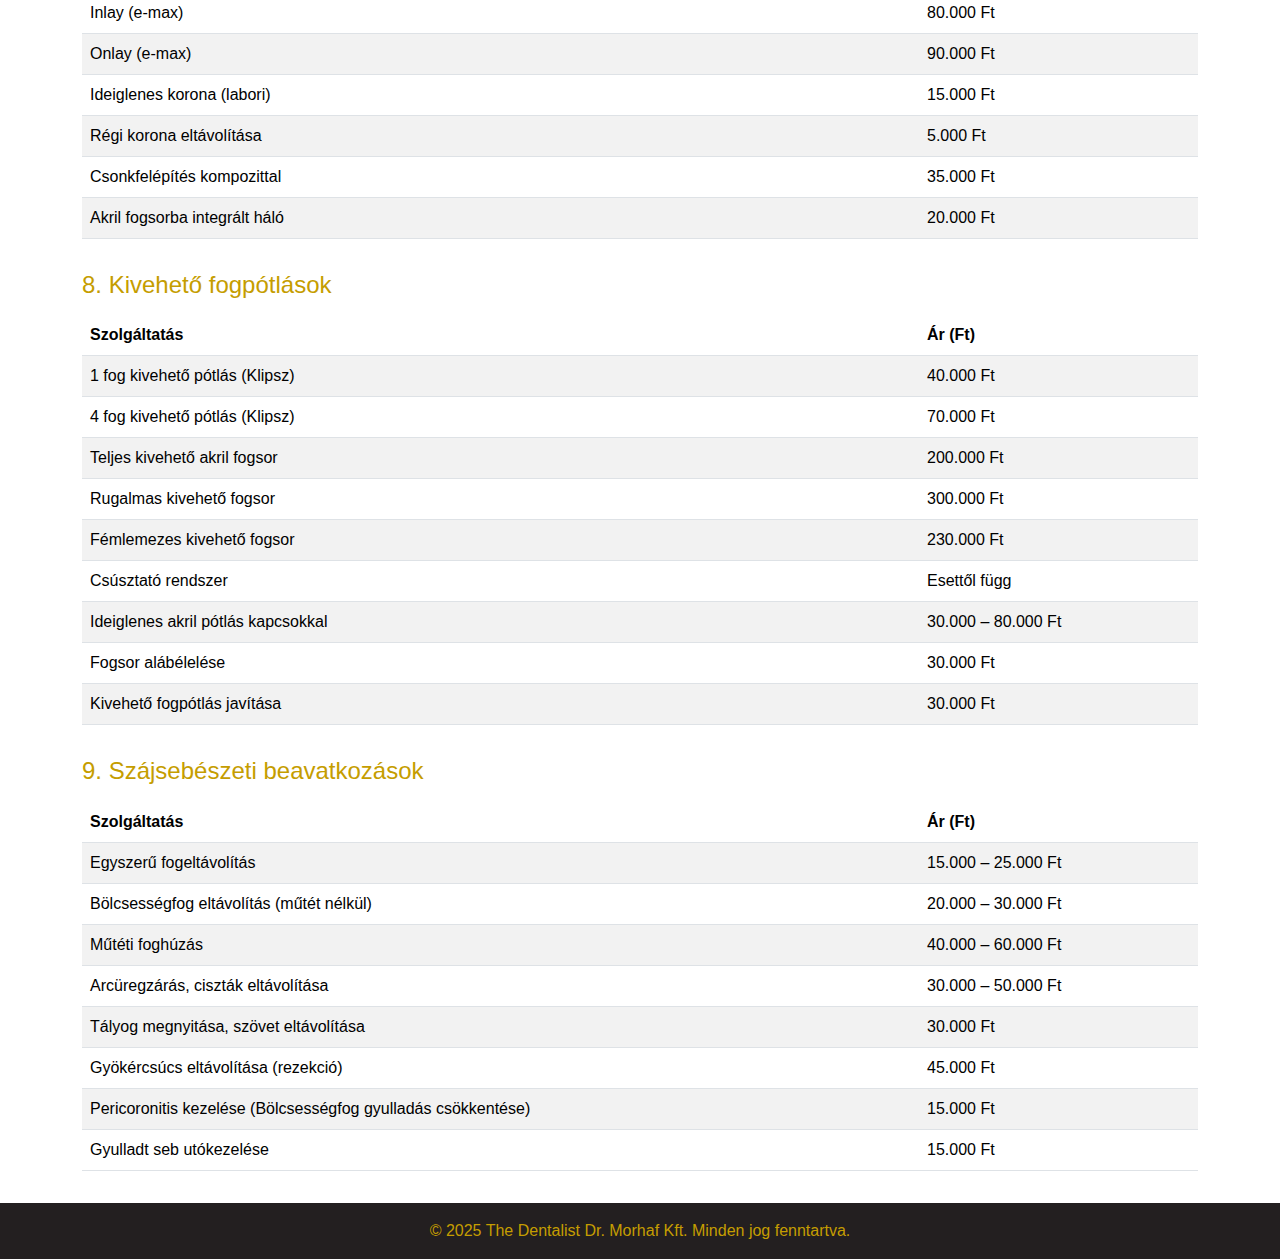
<file: prices.html>
<!--Webdesign & fejlesztés: Szani József-->
<!DOCTYPE html>
<html lang="hu">

<head>
  <meta charset="UTF-8">
  <meta name="viewport" content="width=device-width, initial-scale=1.0">
  <title data-i18n="prices-title">Árlista - The Dentalist</title>
  <link href="https://cdn.jsdelivr.net/npm/bootstrap@5.3.0/dist/css/bootstrap.min.css" rel="stylesheet">
  <link href="assets/style.css" rel="stylesheet">
  <link rel="icon" href="assets/logo.png" type="image/png">
</head>

<body>
  <nav class="navbar navbar-expand-lg">
    <div class="container">
      <a class="navbar-brand" href="index.html">
        <img src="assets/logo-transparent.png" alt="The Dentalist logó" height="30"
          class="d-inline-block align-text-top">
      </a>
      <button class="navbar-toggler" type="button" data-bs-toggle="collapse" data-bs-target="#mainNavbar"
        aria-controls="mainNavbar" aria-expanded="false" aria-label="Menü">
        <span class="navbar-toggler-icon"></span>
      </button>
      <div class="collapse navbar-collapse" id="mainNavbar">
        <ul class="navbar-nav ms-auto">
          <li class="nav-item"><a class="nav-link" href="index.html" data-i18n="menu-home">Főoldal</a></li>
          <li class="nav-item"><a class="nav-link" href="treatments.html" data-i18n="menu-treatments">Kezelések</a>
          </li>
          <li class="nav-item"><a class="nav-link active" href="prices.html" data-i18n="menu-prices">Árlista</a>
          </li>
          <li class="nav-item"><a class="nav-link" href="contact.html" data-i18n="menu-contact">Kapcsolat</a></li>
        </ul>
        <div class="d-flex ms-3">
          <button id="lang-toggle" class="btn btn-outline-secondary lang-btn"></button>
        </div>
      </div>
    </div>
  </nav>

  <section class="py-3">
    <div class="container" id="pricelist">
      <h2 class="section-title" data-i18n="prices-header">Árlista</h2>
      <p data-i18n="prices-note">
        📌 Az árak tájékoztató jellegűek, a végső összeg az alkalmazott technikától és anyagválasztástól
        függően változhat. Komplex kezelések vagy több fogat érintő rehabilitáció esetén egyéni kezelési terv és
        kedvezőbb, személyre szabott árak készülnek.
      </p>
      <div id="price-tables"></div>
    </div>
  </section>

  <footer class="text-center py-3">
    <p class="mb-0" data-i18n="footer-text">&copy; 2025 The Dentalist Dr. Morhaf Kft. Minden jog fenntartva.</p>
  </footer>

  <script src="https://cdn.jsdelivr.net/npm/bootstrap@5.3.0/dist/js/bootstrap.bundle.min.js"></script>
  <script src="assets/prices_script.js"></script>
  <script src="assets/index_script.js"></script>
</body>

</html>
</file>
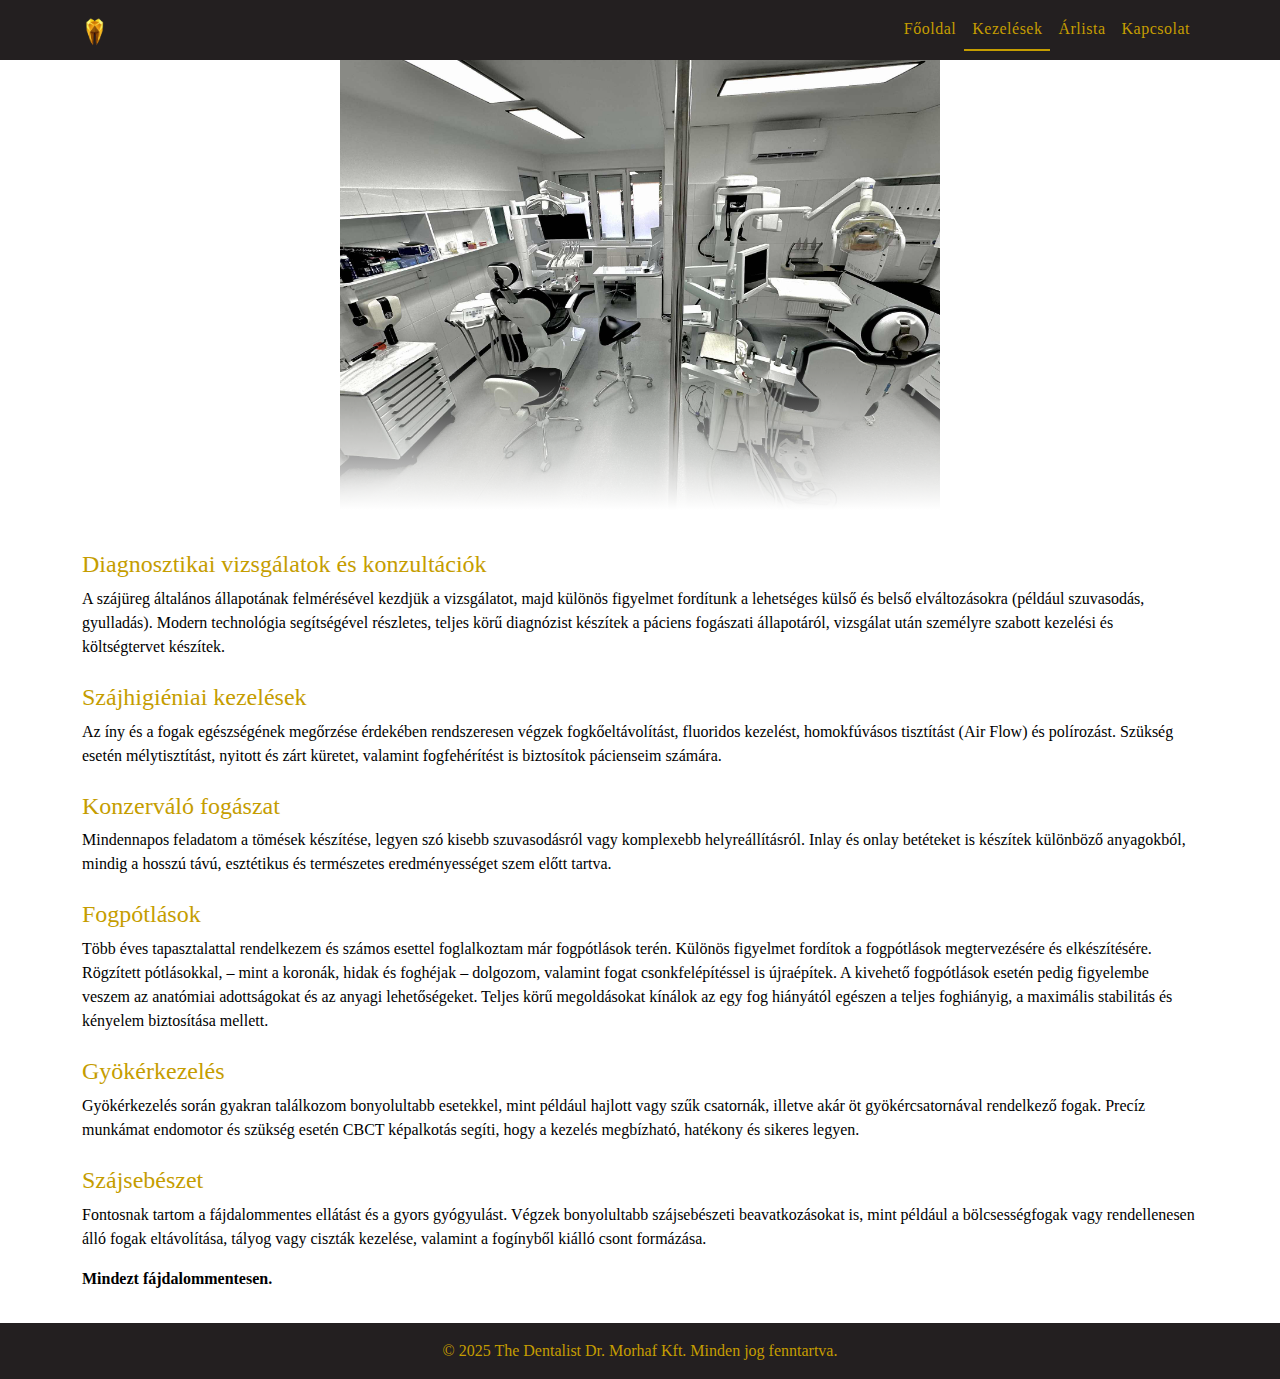
<file: treatments.html>
<!--Webdesign & fejlesztés: Szani József-->
<!DOCTYPE html>
<html lang="hu">

<head>
  <meta charset="UTF-8">
  <meta name="viewport" content="width=device-width, initial-scale=1.0">
  <title>Kezelések - The Dentalist</title>
  <link href="https://cdn.jsdelivr.net/npm/bootstrap@5.3.0/dist/css/bootstrap.min.css" rel="stylesheet">
  <link href="assets/style.css" rel="stylesheet">
  <link rel="icon" href="assets/logo.png" type="image/png">
  <style>
    body,
    body * {
      font-family: 'Times New Roman', Times, serif !important;
    }
  </style>
</head>

<body>
  <nav class="navbar navbar-expand-lg">
    <div class="container">
      <a class="navbar-brand" href="index.html">
        <img src="assets/logo-transparent.png" alt="The Dentalist logó" height="30"
          class="d-inline-block align-text-top">
      </a>
      <button class="navbar-toggler" type="button" data-bs-toggle="collapse" data-bs-target="#mainNavbar"
        aria-controls="mainNavbar" aria-expanded="false" aria-label="Menü">
        <span class="navbar-toggler-icon"></span>
      </button>
      <div class="collapse navbar-collapse" id="mainNavbar">
        <ul class="navbar-nav ms-auto">
          <li class="nav-item"><a class="nav-link" href="index.html">Főoldal</a></li>
          <li class="nav-item"><a class="nav-link active" href="treatments.html">Kezelések</a></li>
          <li class="nav-item"><a class="nav-link" href="prices.html">Árlista</a></li>
          <li class="nav-item"><a class="nav-link" href="contact.html">Kapcsolat</a></li>
        </ul>
      </div>
    </div>
  </nav>

  <header>
    <div class="fade-image" style="position: relative; overflow: hidden;">
      <img src="assets/clinic.jpg" class="img-fluid header-image" alt="Rendelő">
      <div id="fade"></div>
    </div>
  </header>

  <section class="py-3">
    <div class="container">
      <h4 class="gold-text mt-4">Diagnosztikai vizsgálatok és konzultációk</h4>
      <p>
        A szájüreg általános állapotának felmérésével kezdjük a vizsgálatot, majd különös figyelmet fordítunk a
        lehetséges külső és belső elváltozásokra (például szuvasodás, gyulladás). Modern technológia segítségével
        részletes, teljes körű diagnózist készítek a páciens fogászati állapotáról, vizsgálat után személyre szabott
        kezelési és költségtervet készítek.
      </p>

      <h4 class="gold-text mt-4">Szájhigiéniai kezelések</h4>
      <p>
        Az íny és a fogak egészségének megőrzése érdekében rendszeresen végzek fogkőeltávolítást, fluoridos kezelést,
        homokfúvásos tisztítást (Air Flow) és polírozást. Szükség esetén mélytisztítást, nyitott és zárt küretet,
        valamint fogfehérítést is biztosítok pácienseim számára.
      </p>

      <h4 class="gold-text mt-4">Konzerváló fogászat</h4>
      <p>
        Mindennapos feladatom a tömések készítése, legyen szó kisebb szuvasodásról vagy komplexebb helyreállításról.
        Inlay és onlay betéteket is készítek különböző anyagokból, mindig a hosszú távú, esztétikus és természetes
        eredményességet szem előtt tartva.
      </p>

      <h4 class="gold-text mt-4">Fogpótlások</h4>
      <p>
        Több éves tapasztalattal rendelkezem és számos esettel foglalkoztam már fogpótlások terén. Különös figyelmet
        fordítok a fogpótlások megtervezésére és elkészítésére. Rögzített pótlásokkal, – mint a koronák, hidak és
        foghéjak – dolgozom, valamint fogat csonkfelépítéssel is újraépítek. A kivehető fogpótlások esetén pedig
        figyelembe veszem az anatómiai adottságokat és az anyagi lehetőségeket. Teljes körű megoldásokat kínálok az egy
        fog hiányától egészen a teljes foghiányig, a maximális stabilitás és kényelem biztosítása mellett.
      </p>

      <h4 class="gold-text mt-4">Gyökérkezelés</h4>
      <p>
        Gyökérkezelés során gyakran találkozom bonyolultabb esetekkel, mint például hajlott vagy szűk csatornák, illetve
        akár öt gyökércsatornával rendelkező fogak. Precíz munkámat endomotor és szükség esetén CBCT képalkotás segíti,
        hogy a kezelés megbízható, hatékony és sikeres legyen.
      </p>

      <h4 class="gold-text mt-4">Szájsebészet</h4>
      <p>
        Fontosnak tartom a fájdalommentes ellátást és a gyors gyógyulást. Végzek bonyolultabb szájsebészeti
        beavatkozásokat is, mint például a bölcsességfogak vagy rendellenesen álló fogak eltávolítása, tályog vagy
        ciszták kezelése, valamint a fogínyből kiálló csont formázása.
      </p>
      <p><strong>Mindezt fájdalommentesen.</strong></p>
    </div>
  </section>

  <footer class="text-center py-3">
    <p class="mb-0">&copy; 2025 The Dentalist Dr. Morhaf Kft. Minden jog fenntartva.</p>
  </footer>

  <script src="https://cdn.jsdelivr.net/npm/bootstrap@5.3.0/dist/js/bootstrap.bundle.min.js"></script>
</body>

</html>
</file>
<file: assets/style.css>
body {
  background-color: #fff;
  color: #000;
  font-family: 'Segoe UI', sans-serif;
}

.navbar, footer {
  background-color: #231F20;
}

.navbar-brand, .nav-link, .gold-text, footer {
  color: #c59d00 !important;
}

.section-title {
  color: #c59d00;
  margin-bottom: 1rem;
}

.btn-gold {
  background-color: #c59d00;
  color: #fff;
}

.gradient-gold {
  background: linear-gradient(90deg, #FFD700 0%, #FFF8DC 40%, #FFA500 100%);
  -webkit-background-clip: text;
  -webkit-text-fill-color: transparent;
  background-clip: text;
  color: transparent;
}

/* Hamburger menü */
.navbar-toggler {
  border-color: #c59d00;
}
.navbar-toggler-icon {
  background-image: url("data:image/svg+xml;charset=utf8,%3Csvg viewBox='0 0 30 30' xmlns='http://www.w3.org/2000/svg'%3E%3Cpath stroke='rgba(245,197,24,1)' stroke-width='2' stroke-linecap='round' stroke-miterlimit='10' d='M4 7h22M4 15h22M4 23h22'/%3E%3C/svg%3E");
}

/* Navigációs link stílus */
.nav-link {
  font-weight: 500;
  letter-spacing: 0.5px;
  transition: all 0.3s ease;
  padding: 0.5rem 1rem;
}
.nav-link:hover {
  color: #ffd700 !important;
  text-shadow: 0 0 5px #c59d00;
  background-color: rgba(255, 215, 0, 0.1);
  border-radius: 4px;
}
.nav-link.active {
  border-bottom: 2px solid #c59d00 !important;
}

/* Árlista táblázat igazítása */
#pricelist td:first-child {
  width: 75%;
}

/* Képgaléria egységes mérete */
.gallery-img {
  width: 100%;
  height: 100%;
  object-fit: cover;
  object-position: center;
}

/* Telefon link stílus */
.phone-link {
  color: #0d6efd; 
  text-decoration: none;
  font-weight: 600;
}
.phone-link:hover {
  text-decoration: underline;
}

/* Developer infó */
.developer {
  font-size: 0.85rem;
  color: #666;
  margin-left: 1rem;
}

/* rendelo.png stílus */
#fade {
    position: absolute;
    bottom: 0;
    left: 0;
    right: 0;
    height: 150px;
    background: linear-gradient(to bottom, rgba(255,255,255,0) 0%, white 100%);
}
.header-image {
  width: 100%;
  max-width: 600px;
  display: block;
  margin-left: auto;
  margin-right: auto;
}
@media (max-width: 768px) {
  .header-image {
    max-width: 100%;
    width: 100vw;
  }
}

/* Nyelvválasztó gomb stílus */
.lang-btn {
  width: 40px;
  height: 28px;
  padding: 0;
  display: flex;
  align-items: center;
  justify-content: center;
}
.lang-btn img {
  width: 80%;
  height: 80%;
  object-fit: cover;
}
</file>
